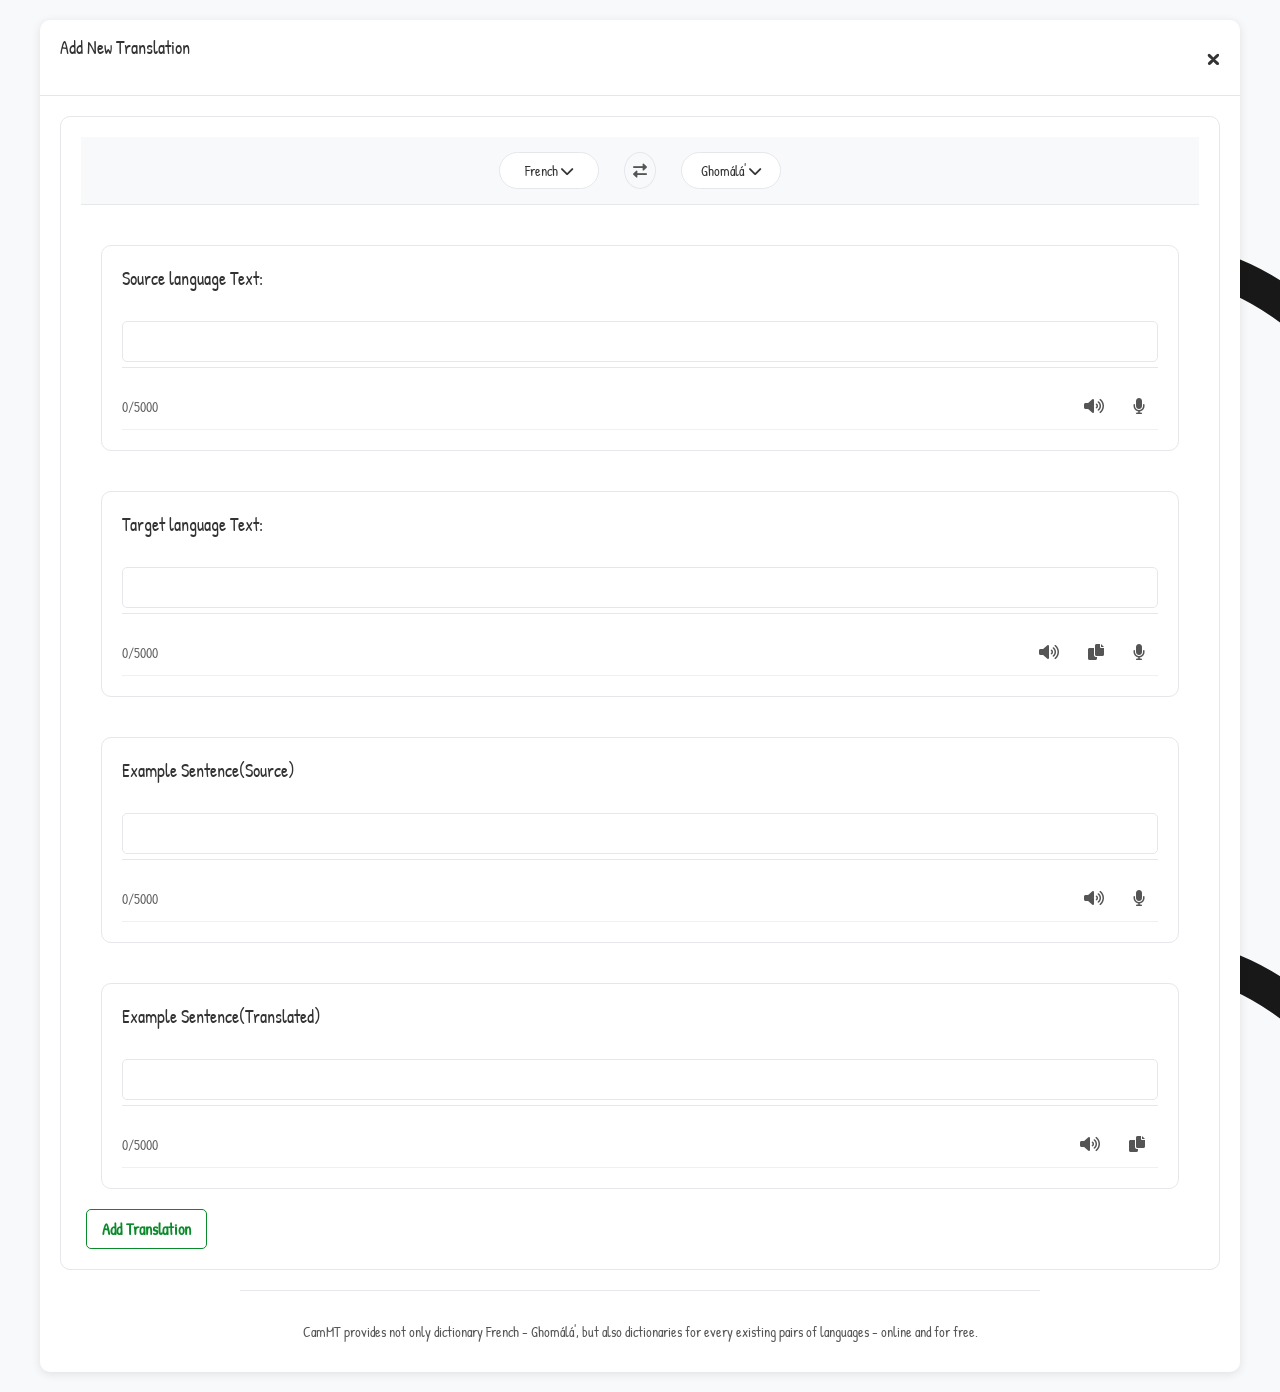
<file: form.html>
<!DOCTYPE html>
<html lang="en">

<head>
    <meta charset="UTF-8">
    <meta name="viewport" content="width=device-width, initial-scale=1.0">
    <title>Translation Results - Translation System</title>
    <link rel="stylesheet" href="results.css">
    <link rel="stylesheet" href="style.css">
    <link rel="stylesheet" href="form.css">
    <link rel="stylesheet" href="https://cdnjs.cloudflare.com/ajax/libs/font-awesome/6.0.0/css/all.min.css">
</head>

<body>
    <div class="container">
        <header>
            <h2 class="search-query">Add New Translation</h2>
            <div class="nav-right">
                <span class="close">&times;</span>
            </div>
        </header>

        <main class="results-page">
            <div class="results-container">

                <div class="language-selector compact">
                    <div class="dropdown">
                        <button class="dropdown-btn">French
                            <i class="fas fa-chevron-down"></i>
                        </button>
                        <div class="dropdown-content" id="source-languages">
                            <a href="#" data-lang="french">French</a>
                            <a href="#" data-lang="english">English</a>
                            <a href="#" data-lang="duala">Duala</a>
                            <a href="#" data-lang="basaa">Basaa</a>
                        </div>
                    </div>

                    <button class="swap-btn"><i class="fas fa-exchange-alt"></i></button>

                    <div class="dropdown">
                        <button class="dropdown-btn">Ghomálá' <i class="fas fa-chevron-down"></i></button>
                        <div class="dropdown-content" id="target-languages">
                            <a href="#" data-lang="ghomala">Ghomálá'</a>
                            <a href="#" data-lang="bulu">Bulu</a>
                            <a href="#" data-lang="ewondo">Ewondo</a>
                            <a href="#" data-lang="fulfulde">Fulfulde</a>
                        </div>
                    </div>
                </div>

                <!-- translate to other language selected e.g : French -->
                <form id="translationForm">
                    <div class="form-container">
                        <label for="sourceText">
                            <h2 class="search-query">Source language Text:</h2>
                        </label>
                        <input type="text" id="sourceText" name="sourceText" required>
                        <div class="form-option-section">
                            <div class="form-phrases-lists">
                                <div class="form-phrase-items">
                                    <div class="form-phrases">0/5000</div>

                                    <div class="translated-phrases">
                                        <button class="speak-btn" title="Speak"><i
                                                class="fas fa-volume-up"></i></button>
                                        <button class="microphone-btn" title="microphone"><i
                                                class="fa-solid fa-microphone"></i></i></button>
                                    </div>
                                </div>
                            </div>
                        </div>

                    </div>
                </form>


                <!-- translate to other language selected e.g : Ghomálá-->

                <form id="translationForm">
                    <div class="form-container">
                        <label for="sourceText">
                            <h2 class="search-query">Target language Text:</h2>
                        </label>
                        <input type="text" id="sourceText" name="sourceText" required>
                        <div class="form-option-section">
                            <div class="form-phrases-lists">
                                <div class="form-phrase-items">
                                    <div class="form-phrases">0/5000</div>

                                    <div class="translated-phrases">
                                        <button class="speak-btn" title="Speak"><i
                                                class="fas fa-volume-up"></i></button>
                                        <button class="copy-btn" title="Copy to clipboard"><i
                                                class="fas fa-copy"></i></button>
                                        <button class="microphone-btn" title="microphone"><i
                                                class="fa-solid fa-microphone"></i></i></button>

                                    </div>
                                </div>
                            </div>
                        </div>

                    </div>
                </form>

                <!-- translate to other language selected e.g : french-->
                <form id="translationForm">
                    <div class="form-container">
                        <label for="sourceText">
                            <h2 class="search-query">Example Sentence(Source)</h2>
                        </label>
                        <input type="text" id="sourceText" name="sourceText" required>
                        <div class="form-option-section">
                            <div class="form-phrases-lists">
                                <div class="form-phrase-items">
                                    <div class="form-phrases">0/5000</div>

                                    <div class="translated-phrases">
                                        <button class="speak-btn" title="Speak"><i
                                                class="fas fa-volume-up"></i></button>
                                        <button class="microphone-btn" title="microphone"><i
                                                class="fa-solid fa-microphone"></i></i></button>

                                    </div>
                                </div>
                            </div>
                        </div>

                    </div>
                </form>


                <form id="translationForm">
                    <div class="form-container">
                        <label for="sourceText">
                            <h2 class="search-query">Example Sentence(Translated)</h2>
                        </label>
                        <input type="text" id="sourceText" name="sourceText" required>
                        <div class="form-option-section">
                            <div class="form-phrases-lists">
                                <div class="form-phrase-items">
                                    <div class="form-phrases">0/5000</div>

                                    <div class="translated-phrases">
                                        <button class="speak-btn" title="Speak"><i
                                                class="fas fa-volume-up"></i></button>
                                        <button class="copy-btn" title="Copy to clipboard"><i class="fas fa-copy"></i>
                                        </button>
                                    </div>
                                </div>
                            </div>
                        </div>

                    </div>
                </form>


                <button type="button" class="add-translation-btns" onclick="addTranslation()">Add Translation</button>

        </main>

        <footer>
            <p>
                CamMT provides not only dictionary <span class="language-pair-footer">French - Ghomálá'</span>, but also
                dictionaries for every existing pairs of languages - online and for
                free.
            </p>
        </footer>
    </div>



    <script src="script.js"></script>
    <script src="results.js"></script>
    <script src="form.js"></script>
</body>

</html>
</file>
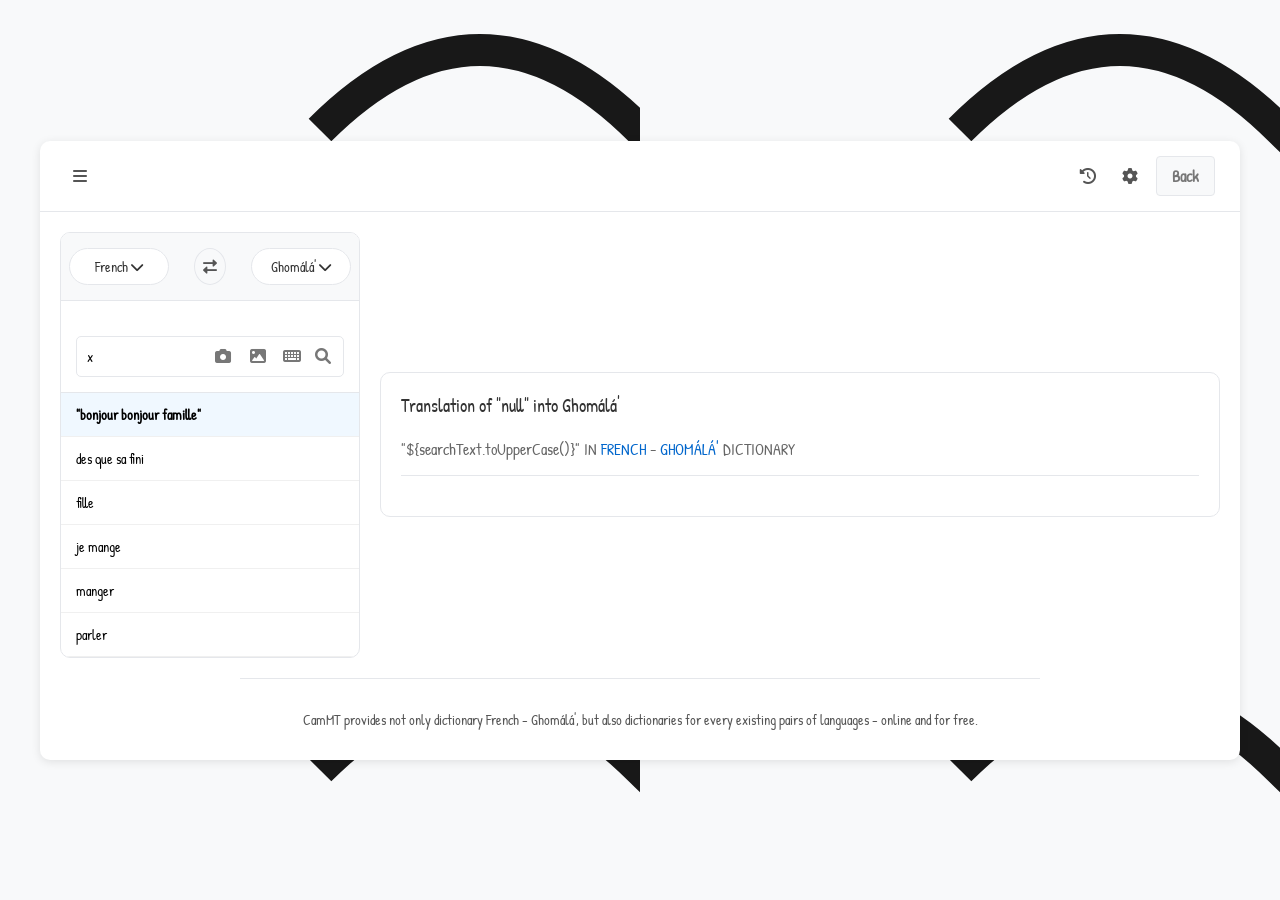
<file: results.html>
<!DOCTYPE html>
<html lang="en">
<head>
    <meta charset="UTF-8">
    <meta name="viewport" content="width=device-width, initial-scale=1.0">
    <title>Translation Results - Translation System</title>
    <link rel="stylesheet" href="results.css">
    <link rel="stylesheet" href="style.css">
    <link rel="stylesheet" href="https://cdnjs.cloudflare.com/ajax/libs/font-awesome/6.0.0/css/all.min.css">
</head>
<body>
    <div class="container">
        <header>
            <div class="nav-left">
                <button class="menu-btn"><i class="fas fa-bars"></i></button>
            </div>
            <div class="nav-right">
                <button class="history-btn"><i class="fas fa-history"></i></button>
                <button class="settings-btn"><i class="fas fa-cog"></i></button>
                <button class="back-btn"><a href="./index.html">Back</a></button>
            </div>
        </header>
        
        <main class="results-page">
            <div class="search-sidebar">
                <div class="language-selector compact">
                    <div class="dropdown">
                        <button class="dropdown-btn">French <i class="fas fa-chevron-down"></i></button>
                        <div class="dropdown-content" id="source-languages">
                            <a href="#" data-lang="french">French</a>
                            <a href="#" data-lang="english">English</a>
                            <a href="#" data-lang="duala">Duala</a>
                            <a href="#" data-lang="basaa">Basaa</a>
                        </div>
                    </div>
                    
                    <button class="swap-btn"><i class="fas fa-exchange-alt"></i></button>
                    
                    <div class="dropdown">
                        <button class="dropdown-btn">Ghomálá' <i class="fas fa-chevron-down"></i></button>
                        <div class="dropdown-content" id="target-languages">
                            <a href="#" data-lang="ghomala">Ghomálá'</a>
                            <a href="#" data-lang="bulu">Bulu</a>
                            <a href="#" data-lang="ewondo">Ewondo</a>
                            <a href="#" data-lang="fulfulde">Fulfulde</a>
                        </div>
                    </div>
                </div>
                
                <div class="search-input-container">

                    <input type="text" id="search-input" placeholder="Translate from French into Ghomálá" value="x" />
                    <button class="camera-btn" title="Capture image"><i class="fas fa-camera"></i></button>
                    <button class="upload-btn" title="Upload image"><i class="fas fa-image"></i></button>

                    <button class="keyboard-btn"><i class="fas fa-keyboard"></i></button>
                    <button class="search-btn"><i class="fas fa-search"></i></button>
                    <input type="file" id="image-upload" accept="image/*" style="display: none;" />
                </div>
                
                <div class="recent-searches">
                    <div class="search-item active">"bonjour bonjour famille"</div>
                    <div class="search-item">des que sa fini</div>
                    <div class="search-item">fille</div>
                    <div class="search-item">je mange</div>
                    <div class="search-item">manger</div>
                    <div class="search-item">parler</div>
                </div>
            </div>
            
            <div class="results-container">
                    <h2 class="search-query">Translation of <span id="search-text-placeholder">${searchText}</span> into Ghomálá'</h2>
                    <div class="dictionary-info">
                        <h3>"<span id="search-text-placeholder-dictionary">${searchText.toUpperCase()}</span>" IN <a href="#" class="language-link">FRENCH</a> - <a href="#" class="language-link">GHOMÁLÁ'</a> DICTIONARY</h3>
                    </div>
                    <div id="results-section" style="display: none;">
                        <p id="translation-result"></p> <!-- Placeholder for translation results -->
                        <div class="similar-phrases-section1">
                            <h3>PHRASES SIMILAR TO "<span id="search-text-placeholder-similar">${searchText.toUpperCase()}</span>" WITH TRANSLATIONS INTO GHOMÁLÁ'</h3>  
                            <div class="similar-phrases-list">
                                <div class="similar-phrase-item">
                                    <div class="original-phrase"></div>
                                    <div class="translated-phrase"></div>
                                </div>
                            </div>
                    </div>
                   <div id="no-results-section" style="display: none;">
                        <div class="no-results-box">
                            <p>Currently we have no translations for <strong>"<span id="search-text-placeholder-no-results">${searchText}</span>"</strong> in the dictionary, maybe you can add one? Make sure to check automatic translation, translation memory or indirect translations.</p>
                        </div>
                       .
                <div class="add-translation-section">
                    <button class="add-translation-btn" id="translate-btn"><a href="./form.html">+ADD TRANSLATION</a></button>
                </div>
                
                        <div class="similar-phrases-section2">
                            <h3>PHRASES SIMILAR TO "<span id="search-text-placeholder-similar">${searchText.toUpperCase()}</span>" WITH TRANSLATIONS INTO GHOMÁLÁ'</h3>  
                            <div class="similar-phrases-list">
                                <div class="similar-phrase-item">
                                    <div class="original-phrase"></div>
                                    <div class="translated-phrase"></div>
                                </div>
                            </div>
                        </div>
                   </div>
            </div>
        </main>
        
        <footer>
            <p>
              CamMT provides not only dictionary <span class="language-pair-footer">French - Ghomálá'</span>, but also
              dictionaries for every existing pairs of languages - online and for
              free.
            </p>
        </footer>
    </div>
    
    <!-- Camera modal -->
    <div id="camera-modal" class="modal">
      <div class="modal-content">
        <div class="modal-header">
          <h3>Camera Access</h3>
          <span class="close-modal">&times;</span>
        </div>
        <div class="modal-body">
          <p>CamMT would like to access your camera to capture an image for translation.</p>
          <div class="camera-container">
            <video id="camera-preview" autoplay playsinline></video>
            <canvas id="camera-canvas" style="display: none;"></canvas>
          </div>
          <div class="camera-controls">
            <button id="capture-btn" disabled><i class="fas fa-camera"></i> Capture</button>
            <button id="retake-btn" style="display: none;"><i class="fas fa-redo"></i> Retake</button>
            <button id="use-photo-btn" style="display: none;"><i class="fas fa-check"></i> Use Photo</button>
          </div>
        </div>
      </div>
    </div>
    <script src="results.js"></script>

    <!-- Clavier Virtuel AGLC -->
    <div id="aglc-keyboard" class="keyboard-container" style="display: none;">
        <div class="keyboard-header">
          <button class="close-keyboard">X</button>
        </div>
    
        <div class="keyboard-row">
          <button class="key" data-char="p">p</button>
          <button class="key" data-char="t">t</button>
          <button class="key" data-char="k">k</button>
          <button class="key" data-char="kp">kp</button>
          <button class="key" data-char="b">b</button>
          <button class="key" data-char="d">d</button>
          <button class="key" data-char="g">g</button>
          <button class="key" data-char="gb">gb</button>
          <button class="key" data-char="ɓ">ɓ</button>
          <button class="key" data-char="ɗ">ɗ</button>
          <button class="key" data-char="ƴ">ƴ</button>
          <button class="key" data-char="pf">pf</button>
          <button class="key" data-char="tf">tf</button>
          <button class="key" data-char="ts">ts</button>
          <button class="key" data-char="c">c</button>
          <button class="key" data-char="kf">kf</button>
          <button class="key" data-char="bv">bv</button>
        </div>
    
        <div class="keyboard-row">
          <button class="key" data-char="dv">dv</button>
          <button class="key" data-char="dz">dz</button>
          <button class="key" data-char="j">j</button>
          <button class="key" data-char="gv">gv</button>
          <button class="key" data-char="f">f</button>
          <button class="key" data-char="s">s</button>
          <button class="key" data-char="sh">sh</button>
          <button class="key" data-char="x">x</button>
          <button class="key" data-char="xf">xf</button>
          <button class="key" data-char="h">h</button>
          <button class="key" data-char="v">v</button>
          <button class="key" data-char="z">z</button>
          <button class="key" data-char="zh">zh</button>
          <button class="key" data-char="gh">gh</button>
          <button class="key" data-char="hv">hv</button>
        </div>
    
        <div class="keyboard-row">
          <button class="key" data-char="m">m</button>
          <button class="key" data-char="n">n</button>
          <button class="key" data-char="ny">ny</button>
          <button class="key" data-char="ŋ">ŋ</button>
          <button class="key" data-char="ŋm">ŋm</button>
          <button class="key" data-char="l">l</button>
          <button class="key" data-char="sl">sl</button>
          <button class="key" data-char="zl">zl</button>
          <button class="key" data-char="ʙ">ʙ</button>
          <button class="key" data-char="vb">vb</button>
          <button class="key" data-char="r">r</button>
          <button class="key" data-char="ẅ">ẅ</button>
          <button class="key" data-char="y">y</button>
          <button class="key" data-char="w">w</button>
        </div>
    
        <div class="keyboard-row">
          <button class="key" data-char="i">i</button>
          <button class="key" data-char="ɨ">ɨ</button>
          <button class="key" data-char="ʉ">ʉ</button>
          <button class="key" data-char="u">u</button>
          <button class="key" data-char="e">e</button>
          <button class="key" data-char="ø">ø</button>
          <button class="key" data-char="ɤ">ɤ</button>
          <button class="key" data-char="o">o</button>
          <button class="key" data-char="ɛ">ɛ</button>
          <button class="key" data-char="œ">œ</button>
          <button class="key" data-char="ə">ə</button>
          <button class="key" data-char="ɔ">ɔ</button>
          <button class="key" data-char="æ">æ</button>
          <button class="key" data-char="a">a</button>
          <button class="key" data-char="ɑ">ɑ</button>
          <button class="key" data-char="α">α</button>
        </div>
    
        <div class="keyboard-row">
          <button class="key space">␣</button>
        </div>
      </div>
</body>
</html>
</file>
<file: results.css>
/* results.css */

/* Results page layout */
.results-page {
    display: flex;
    padding: 20px;
    gap: 20px;
  }
  
  /* Search sidebar */
  .search-sidebar {
    width: 25%;
    min-width: 300px;
    border: 1px solid #e5e7eb;
    border-radius: 10px;
    overflow: hidden;
    background-color: white;
  }
  
  .language-selector.compact {
    padding: 15px;
    background-color: #f8f9fa;
    border-bottom: 1px solid #e5e7eb;
  }
  
  .compact .dropdown-btn {
    font-size: 14px;
    padding: 8px 12px;
    min-width: 100px;
  }
  
  .compact .swap-btn {
    padding: 8px;
    font-size: 14px;
  }
  
  .search-input-container {
    position: relative;
    padding: 15px;
    border-bottom: 1px solid #e5e7eb;
  }
  
  #search-input {
    width: 100%;
    padding: 10px 40px 10px 10px;
    border: 1px solid #e5e7eb;
    border-radius: 5px;
    font-size: 14px;
    padding-right: 150px; /* Increased to accommodate more buttons */
  }
  
  .search-input-container .keyboard-btn,
  .search-input-container .search-btn,
  .search-input-container .camera-btn,
  .search-input-container .upload-btn {
    position: absolute;
    top: 50%;
    transform: translateY(-50%);
    background: none;
    border: none;
    color: #777;
    cursor: pointer;
  }
  
  .search-input-container .camera-btn {
    right: 115px;
  }
  
  .search-input-container .upload-btn {
    right: 80px;
  }
  
  .search-input-container .keyboard-btn {
    right: 45px;
  }
  
  .search-input-container .search-btn {
    right: 15px;
  }
  
  .recent-searches {
    padding: 0;
    max-height: 500px;
    overflow-y: auto;
  }
  
  .search-item {
    padding: 12px 15px;
    border-bottom: 1px solid #f0f0f0;
    font-size: 14px;
    cursor: pointer;
    transition: background-color 0.2s;
  }
  
  .search-item:hover {
    background-color: #f8f9fa;
  }
  
  .search-item.active {
    background-color: #f0f8ff;
    font-weight: bold;
  }
  
  main {
    padding: 40px 20px;
    display: flex;
    /* flex-direction: column; */
    align-items: center;
  }
  
  /* Results container */
  .results-container {
    flex: 1;
    border: 1px solid #e5e7eb;
    border-radius: 10px;
    overflow: hidden;
    background-color: white;
    padding: 20px;
  }
  
  .search-query {
    font-size: 18px;
    margin-bottom: 20px;
    color: #333;
    font-weight: normal;
  }
  
  .dictionary-info {
    border-bottom: 1px solid #e5e7eb;
    padding-bottom: 15px;
    margin-bottom: 20px;
  }
  
  .dictionary-info h3 {
    font-size: 16px;
    font-weight: normal;
    color: #666;
  }
  
  .language-link {
    color: #0066cc;
    text-decoration: none;
  }
  
  .language-link:hover {
    text-decoration: underline;
  }
  
  .no-results-box {
    background-color: #fffaeb;
    border: 1px solid #ffe1a5;
    border-left: 5px solid #ffc107;
    border-radius: 5px;
    padding: 15px 20px;
    margin: 20px 0;
    font-size: 15px;
    line-height: 1.5;
    color: #664d03;
  }
  
  .add-translation-section {
    display: flex;
    justify-content: flex-end;
    margin: 20px 0;
  }
  
  .add-translation-btn {
    background-color: white;
    color: #0a8a2a;
    border: 1px solid #0a8a2a;
    border-radius: 5px;
    padding: 8px 15px;
    font-weight: bold;
    cursor: pointer;
    transition: all 0.2s;
  }
  
  .add-translation-btn:hover {
    background-color: #e6f7e9;

}

.similar-phrases-section1, .similar-phrases-section2 {

    margin-top: 30px;
    border-top: 1px solid #e5e7eb;
    padding-top: 20px;
  }
  
  .similar-phrases-section h3 {
    font-size: 14px;
    color: #666;
    margin-bottom: 15px;
    font-weight: normal;
  }
  
  .similar-phrases-list {
    margin-top: 20px;
  }
  
  .similar-phrase-item {
    display: flex;
    justify-content: space-between;
    align-items: center;
    padding: 15px 0;
    border-bottom: 1px solid #f0f0f0;
  }
  
  .original-phrase,
  .translated-phrase {
    font-size: 14px;
    line-height: 1.5;
  }
  
  .original-phrase {
    color: #666;
  }
  
  .translated-phrase {
    color: #333;
    font-weight: bold;
  }
  
  /* Image preview container */
  .image-preview-container {
    margin-top: 15px;
    display: none;
    text-align: center;
  }
  
  .image-preview {
    max-width: 100%;
    max-height: 200px;
    border-radius: 8px;
    border: 1px solid #e5e7eb;
  }
  
  .remove-image-btn {
    margin-top: 5px;
    color: #dc3545;
    background: none;
    border: none;
    cursor: pointer;
    font-size: 14px;
  }
  
  .remove-image-btn:hover {
    text-decoration: underline;
  }
  
  /* Responsive adjustments */
  @media (max-width: 900px) {
    .results-page {
      flex-direction: column;
    }
  
    .search-sidebar {
      width: 100%;
      min-width: auto;
      margin-bottom: 20px;
    }
  
    .recent-searches {
      max-height: 300px;
    }
  }
</file>
<file: style.css>
@import url("https://fonts.googleapis.com/css2?family=Patrick+Hand&display=swap");

/* Reset and global styles */
* {
  margin: 0;
  padding: 0;
  box-sizing: border-box;
  font-family: "Patrick Hand", serif;
}

a {
  text-decoration: none;
  color: #777;
}
body {
  background-color: #f8f9fa;
  /* Hero Pattern - Topography */
  background-image: url("data:image/svg+xml,%3Csvg xmlns='http://www.w3.org/2000/svg' width='50' height='50' viewBox='0 0 200 200'%3E%3Cdefs%3E%3Cpattern id='spiral' width='100' height='100' patternUnits='userSpaceOnUse'%3E%3Cpath stroke='%23181818' stroke-width='5' fill='none' d='M50 50 Q75 25, 100 50 T150 50'/%3E%3C/pattern%3E%3C/defs%3E%3Crect fill='url(%23spiral)' width='100%25' height='100%25'/%3E%3C/svg%3E");
  background-size: cover;
  background-position: center;
  min-height: 100vh;
  display: flex;
  flex-direction: column;
  justify-content: center;
  align-items: center;
}

.container {
  max-width: 1200px;
  width: 95%;
  background-color: white;
  border-radius: 10px;
  box-shadow: 0 2px 10px rgba(0, 0, 0, 0.1);
  overflow: hidden;
  margin: 20px auto;
}

/* Header styles */
header {
  padding: 15px 20px;
  display: flex;
  justify-content: space-between;
  align-items: center;
  border-bottom: 1px solid #e5e7eb;
}

.nav-left,
.nav-right {
  display: flex;
  align-items: center;
}

button {
  background: none;
  border: none;
  cursor: pointer;
  padding: 8px;
  margin: 0 5px;
  color: #555;
  font-size: 16px;
  border-radius: 4px;
  transition: background-color 0.2s;
}

button:hover {
  background-color: #f1f1f1;
}

.login-btn {
  background-color: #f8f9fa;
  padding: 8px 15px;
  font-weight: bold;
  border: 1px solid #e5e7eb;
}
.back-btn {
  background-color: #f8f9fa;
  padding: 8px 15px;
  font-weight: bold;
  border: 1px solid #e5e7eb;
}

/* Main content styles */
.main {
  padding: 40px 20px;
  display: flex;
  flex-direction: column;
  align-items: center;
}

.logo-container {
  text-align: center;
  margin-bottom: 40px;
}

.logo {
  margin-bottom: 10px;
}

.logo img {
  width: 50px;
  height: 50px;
}

.app-name {
  font-size: 2em;
  font-weight: bold;
  color: #333;
  margin-bottom: 5px;
}

.language-pair {
  font-size: 1.5em;
  font-weight: normal;
  color: #555;
}

/* Translator section */
.translator {
  width: 100%;
  max-width: 800px;
}

.language-selector {
  display: flex;
  justify-content: center;
  align-items: center;
  gap: 15px;
  margin-bottom: 20px;
}

.dropdown {
  position: relative;
  display: inline-block;
}

.dropdown-btn {
  background-color: white;
  border: 1px solid #e5e7eb;
  padding: 10px 15px;
  border-radius: 20px;
  font-size: 16px;
  color: #333;
  min-width: 120px;
  text-align: center;
}

.dropdown-content {
  position: absolute;
  background-color: white;
  min-width: 160px;
  box-shadow: 0 8px 16px rgba(0, 0, 0, 0.1);
  border-radius: 8px;
  z-index: 1;
  display: none;
  overflow: hidden;
}

.dropdown-content a {
  color: #333;
  padding: 12px 16px;
  text-decoration: none;
  display: block;
  transition: background-color 0.2s;
}

.dropdown-content a:hover {
  background-color: #f1f1f1;
}

.dropdown.active .dropdown-content {
  display: block;
}

.swap-btn {
  background-color: #f8f9fa;
  border: 1px solid #e5e7eb;
  padding: 10px;
  border-radius: 50%;
}

.keyboard-header {
  display: flex;
  justify-content: flex-end;
}

.close-keyboard {
  background: red;
  color: white;
  border: none;
  padding: 5px 10px;
  cursor: pointer;
  font-size: 16px;
  font-weight: bold;
  border-radius: 5px;
}

.close-keyboard:hover {
  background: darkred;
}



.keyboard-container {
  position: fixed;
  bottom: 20px;
  left: 50%;
  transform: translateX(-50%);
  background: white;
  border: 2px solid #ccc;
  border-radius: 10px;
  padding: 10px;
  box-shadow: 0 2px 10px rgba(0, 0, 0, 0.2);
  display: flex;
  flex-direction: column;
}

.keyboard-row {
  display: flex;
  justify-content: center;
}

.key {
  padding: 10px 15px;
  margin: 3px;
  font-size: 18px;
  border: 1px solid #aaa;
  border-radius: 5px;
  cursor: pointer;
  background: #f8f8f8;
}

.key:hover {
  background: #ddd;
}

.key.space {
  width: 200px;
}

.key.shift, .key.control, .key.alt, .key.tab, .key.capslock, .key.return, .key.backspace {
  background: #bbb;
  color: white;
  font-weight: bold;
}

.key.shift:hover, .key.control:hover, .key.alt:hover, .key.tab:hover, .key.capslock:hover, .key.return:hover, .key.backspace:hover {
  background: #999;
}



.translation-input {
  position: relative;
  margin-top: 20px;
}

#translation-text {
  width: 100%;
  padding: 15px;
  border: 1px solid #e5e7eb;
  border-radius: 25px;
  font-size: 16px;
  padding-right: 150px; /* Increased to accommodate more buttons */
}

.keyboard-btn,
.search-btn,
.camera-btn,
.upload-btn {
  position: absolute;
  top: 50%;
  transform: translateY(-50%);
}

.camera-btn {
  right: 115px;
}

.upload-btn {
  right: 80px;
}

.keyboard-btn {
  right: 45px;
}

.search-btn {
  right: 10px;
}

/* Footer styles */
footer {
  padding: 30px 20px;
  text-align: center;
  color: #555;
  border-top: 1px solid #e5e7eb;
  font-size: 14px;
  line-height: 1.5;
  max-width: 800px;
  margin: 0 auto;
}

/* Image preview container */
.image-preview-container {
  margin-top: 15px;
  display: none;
  text-align: center;
}

.image-preview {
  max-width: 100%;
  max-height: 200px;
  border-radius: 8px;
  border: 1px solid #e5e7eb;
}

.remove-image-btn {
  margin-top: 5px;
  color: #dc3545;
  background: none;
  border: none;
  cursor: pointer;
  font-size: 14px;
}

.remove-image-btn:hover {
  text-decoration: underline;
}

/* Modal styles */
.modal {
  display: none;
  position: fixed;
  z-index: 100;
  left: 0;
  top: 0;
  width: 100%;
  height: 100%;
  overflow: auto;
  background-color: rgba(0, 0, 0, 0.5);
}

.modal-content {
  background-color: white;
  margin: 10% auto;
  padding: 0;
  border-radius: 10px;
  width: 90%;
  max-width: 600px;
  box-shadow: 0 5px 15px rgba(0, 0, 0, 0.3);
  animation: modalFadeIn 0.3s;
}

@keyframes modalFadeIn {
  from {
    opacity: 0;
    transform: translateY(-20px);
  }
  to {
    opacity: 1;
    transform: translateY(0);
  }
}

.modal-header {
  padding: 15px 20px;
  border-bottom: 1px solid #e5e7eb;
  display: flex;
  justify-content: space-between;
  align-items: center;
}

.modal-header h3 {
  margin: 0;
  color: #333;
}

.close-modal {
  color: #aaa;
  font-size: 28px;
  font-weight: bold;
  cursor: pointer;
}

.close-modal:hover {
  color: #333;
}

.modal-body {
  padding: 20px;
}

.modal-body p {
  margin-bottom: 20px;
  color: #555;
}

.camera-container {
  width: 100%;
  height: 300px;
  background-color: #f8f9fa;
  border: 1px solid #e5e7eb;
  border-radius: 8px;
  overflow: hidden;
  margin-bottom: 20px;
}

#camera-preview,
#camera-canvas {
  width: 100%;
  height: 100%;
  object-fit: cover;
}

.camera-controls {
  display: flex;
  justify-content: center;
  gap: 15px;
}

.camera-controls button {
  padding: 10px 15px;
  border-radius: 5px;
  font-weight: bold;
  transition: all 0.2s;
}

#capture-btn {
  background-color: #0066cc;
  color: white;
}

#capture-btn:hover {
  background-color: #0055aa;
}

#capture-btn:disabled {
  background-color: #cccccc;
  cursor: not-allowed;
}

#retake-btn {
  background-color: #f8f9fa;
  border: 1px solid #e5e7eb;
}

#use-photo-btn {
  background-color: #28a745;
  color: white;
}

#use-photo-btn:hover {
  background-color: #218838;
}
</file>
<file: form.css>
.form-container {
  flex: 1;
  border: 1px solid #e5e7eb;
  border-radius: 10px;
  overflow: hidden;
  background-color: white;
  padding: 20px;
}

.form-option-section {
  margin-top: 5px;
  border-top: 1px solid #e5e7eb;
  padding-top: 5px;
}

.form-phrases-lists {
  margin-top: 10px;
}

.form-phrase-items {
  display: flex;
  justify-content: space-between;
  align-items: center;
  padding: 4px 0;
  border-bottom: 1px solid #f0f0f0;
}

.form-phrases,
.translated-phrases {
  font-size: 14px;
  line-height: 1.5;
}

.form-phrases {
  color: #666;
}

.translated-phrases {
  color: #333;
  font-weight: bold;
}

input[type="text"] {
  width: 100%;
  padding: 10px;
  border: 1px solid #e5e7eb;
  border-radius: 5px;
  margin-top: 10px;
  font-size: 14px;
  color: #333;
}

#translationForm {
  display: flex;
  flex-direction: column;
  padding: 20px;
}
.add-translation-btns {
  background-color: white;
  color: #0a8a2a;
  border: 1px solid #0a8a2a;
  border-radius: 5px;
  padding: 8px 15px;
  font-weight: bold;
  cursor: pointer;
  transition: all 0.2s;
  display: flex;
  justify-content: center;
  align-items: center;}

.add-translation-btns:hover {
  background-color: #e6f7e9;
}
.close{
  color: #333;
  float: right;
  font-weight: bold;
  font-size: 28px;
}

.close:hover,
.close:focus {
  color: #000;
  text-decoration: none;
  cursor: pointer;
}
</file>
